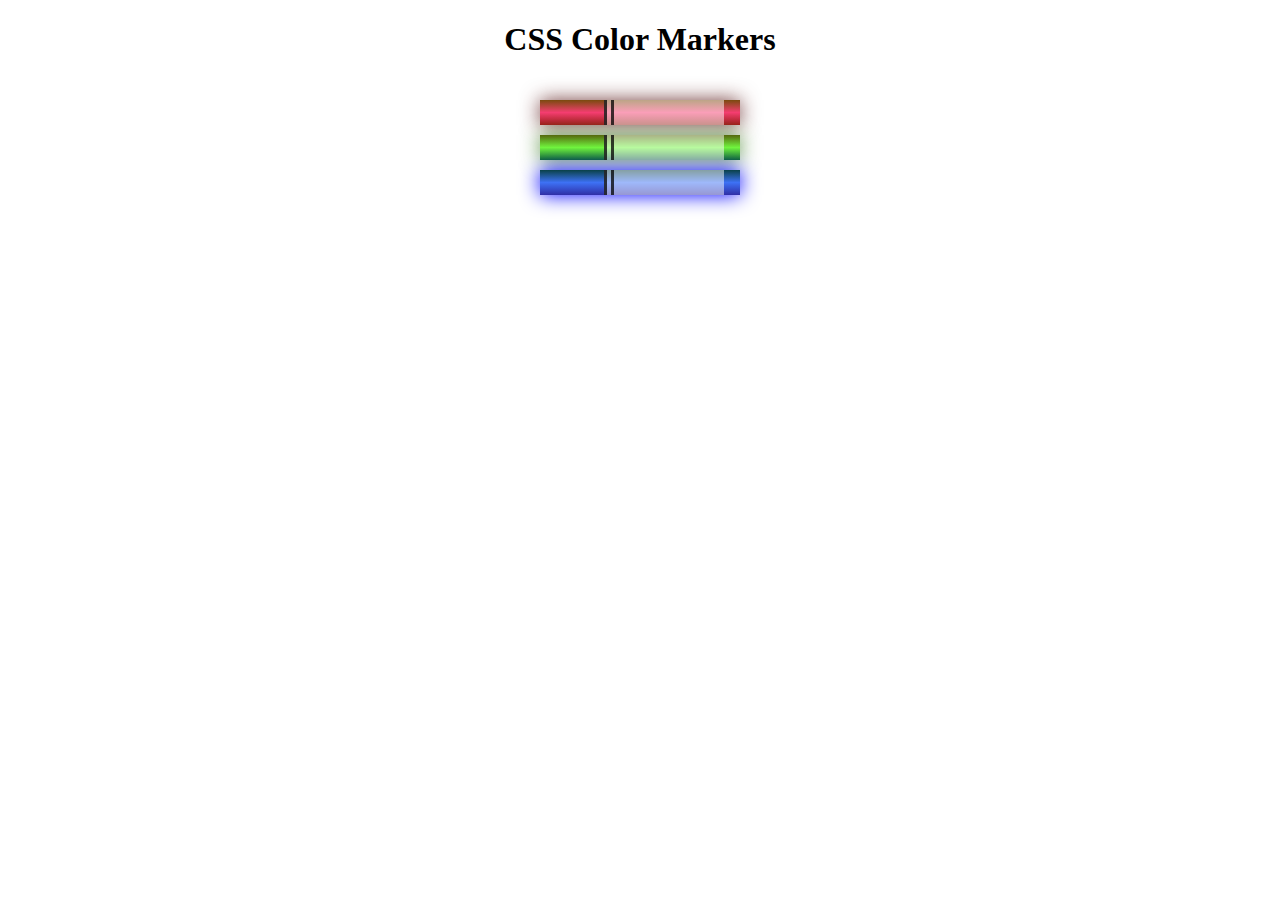
<file: Colored Markers/index.html>
<!DOCTYPE html>
<html lang="en">
  <head>
    <meta charset="utf-8">
    <meta name="viewport" content="width=device-width, initial-scale=1.0">
    <title>Colored Markers</title>
    <link rel="stylesheet" href="styles.css">
  </head>
  <body>
    <h1>CSS Color Markers</h1>
    <div class="container">
      <div class="marker red">
        <div class="cap"></div>
        <div class="sleeve"></div>
      </div>
      <div class="marker green">
        <div class="cap"></div>
        <div class="sleeve"></div>
      </div>
      <div class="marker blue">
        <div class="cap"></div>
        <div class="sleeve"></div>
      </div>
    </div>
  </body>
</html>
</file>
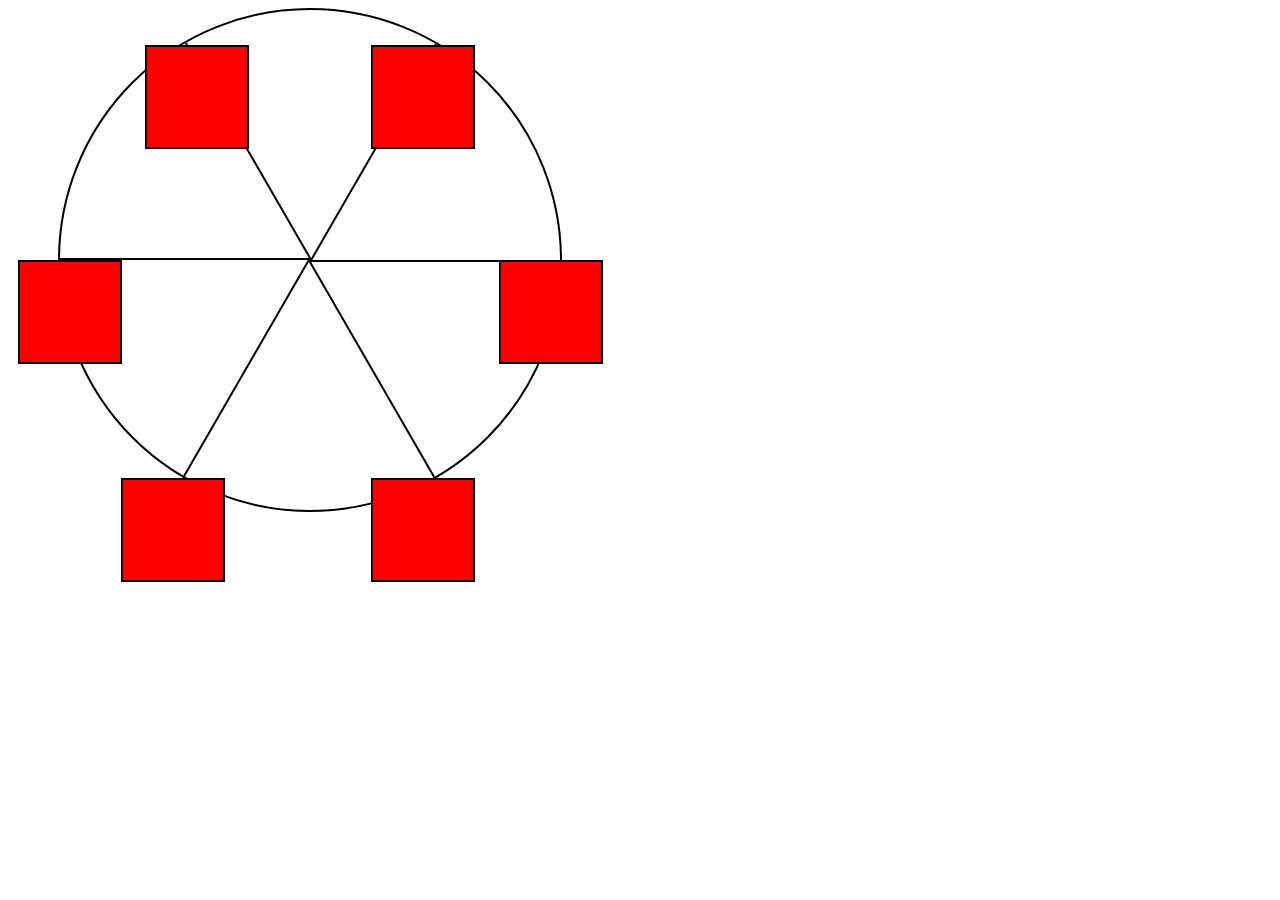
<file: Ferris wheel/index.html>
<!DOCTYPE html>
<html lang="en">
  <head>
    <meta charset="UTF-8">
    <title>Ferris Wheel</title>
    <link rel="stylesheet" href="./styles.css">
  </head>
  <body>
    <div class="wheel">
      <span class="line"></span>
      <span class="line"></span>
      <span class="line"></span>
      <span class="line"></span>
      <span class="line"></span>
      <span class="line"></span>

      <div class="cabin"></div>
      <div class="cabin"></div>
      <div class="cabin"></div>
      <div class="cabin"></div>
      <div class="cabin"></div>
      <div class="cabin"></div>
    </div>
  </body>
</html>
</file>
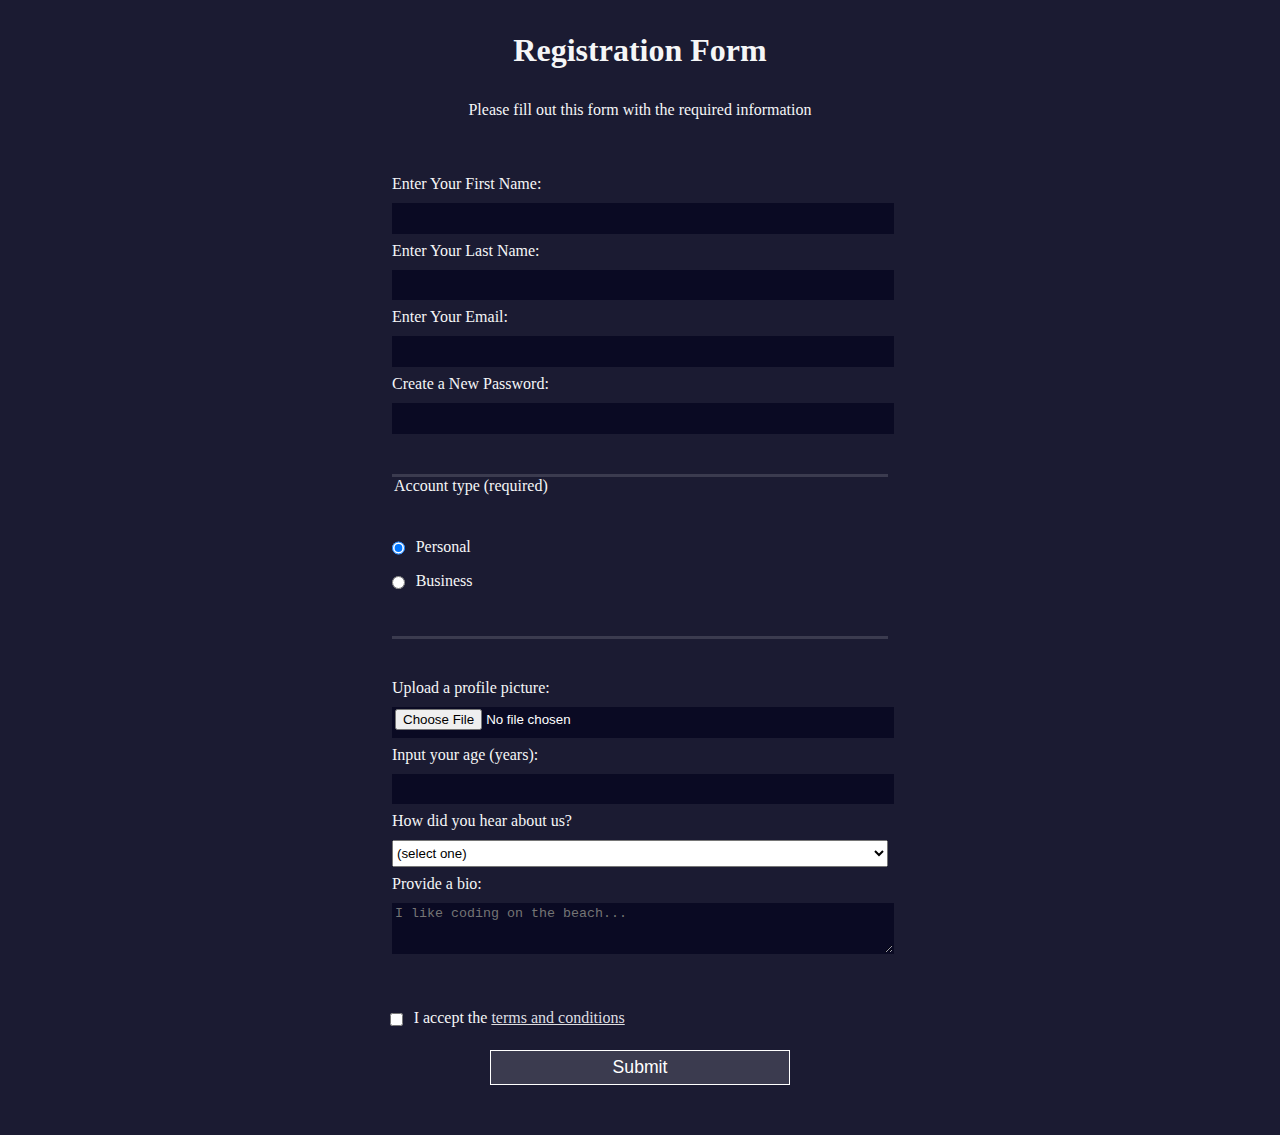
<file: Registration Form/index.html>
<!DOCTYPE html>
<html lang="en">
  <head>
    <meta charset="UTF-8">
    <title>Registration Form</title>
    <link rel="stylesheet" href="styles.css" />
  </head>
  <body>
    <h1>Registration Form</h1>
    <p>Please fill out this form with the required information</p>
    <form method="post" action='https://register-demo.freecodecamp.org'>
      <fieldset>
        <label for="first-name">Enter Your First Name: <input id="first-name" name="first-name" type="text" required /></label>
        <label for="last-name">Enter Your Last Name: <input id="last-name" name="last-name" type="text" required /></label>
        <label for="email">Enter Your Email: <input id="email" name="email" type="email" required /></label>
        <label for="new-password">Create a New Password: <input id="new-password" name="new-password" type="password" pattern="[a-z0-5]{8,}" required /></label>
      </fieldset>
      <fieldset>
        <legend>Account type (required)</legend>
        <label for="personal-account"><input id="personal-account" type="radio" name="account-type" class="inline" checked /> Personal</label>
        <label for="business-account"><input id="business-account" type="radio" name="account-type" class="inline" /> Business</label>
      </fieldset>
      <fieldset>
        <label for="profile-picture">Upload a profile picture: <input id="profile-picture" type="file" name="file" /></label>
        <label for="age">Input your age (years): <input id="age" type="number" name="age" min="13" max="120" /></label>
        <label for="referrer">How did you hear about us?
          <select id="referrer" name="referrer">
            <option value="">(select one)</option>
            <option value="1">freeCodeCamp News</option>
            <option value="2">freeCodeCamp YouTube Channel</option>
            <option value="3">freeCodeCamp Forum</option>
            <option value="4">Other</option>
          </select>
        </label>
        <label for="bio">Provide a bio:
          <textarea id="bio" name="bio" rows="3" cols="30" placeholder="I like coding on the beach..."></textarea>
        </label>
      </fieldset>
      <label for="terms-and-conditions">
        <input class="inline" id="terms-and-conditions" type="checkbox" required name="terms-and-conditions" /> I accept the <a href="https://www.freecodecamp.org/news/terms-of-service/">terms and conditions</a>
      </label>
      <input type="submit" value="Submit" />
    </form>
  </body>
</html>
</file>
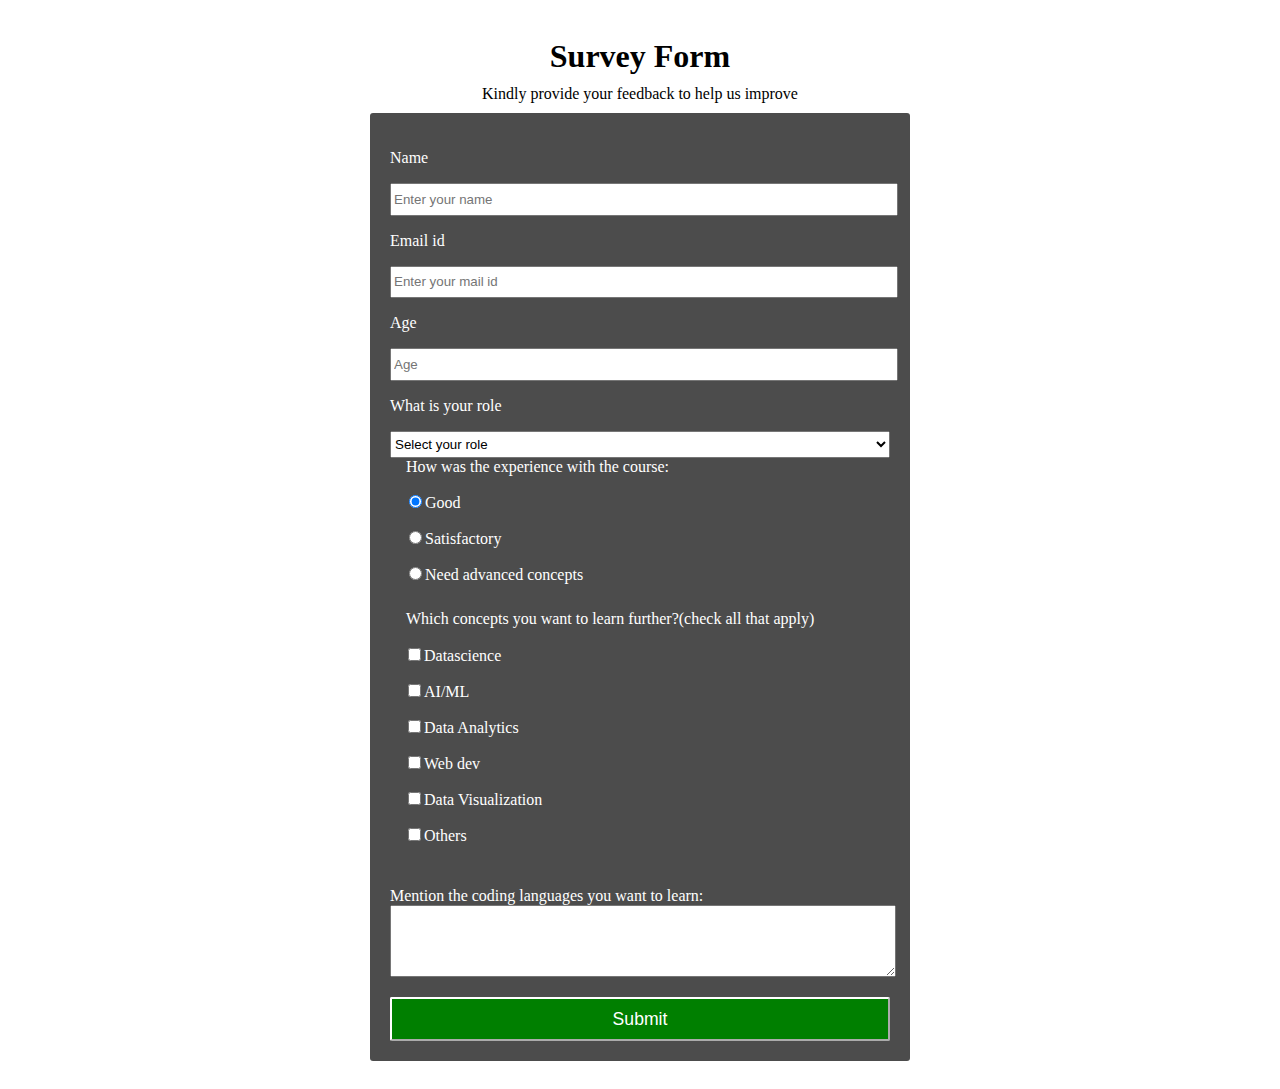
<file: Survey Form/index.html>
<!DOCTYPE html>
<html lang="en">
  <head>
    <title>Survey Form</title>
    <meta charset="utf-8">
    <meta name="viewport" content="width=device-width, initial-scale=1.0" />
    <link rel="stylesheet" href="styles.css" />
  </head>
  <body>
      <h1 id="title">Survey Form</h1>
      <p id="description">Kindly provide your feedback to help us improve</p>
    <div class="Form">
      <form id="survey-form" action = "response.html">
        <label for="name" id="name-label">Name</label><input name="name"id="name" type="text" required placeholder="Enter your name">
        <label for="email" id="email-label">Email id</label><input name="email" id="email" type="email" required placeholder="Enter your mail id">
        <label for="number" id="number-label">Age</label><input name="number" id="number" type="number" min="8" max="60" placeholder="Age">
        <label for="dropdown" id="role">What is your role</label>
        <select name="dropdown"id="dropdown">
          <option value="">Select your role</option>
          <option value="1">Student</option>
          <option value="2">Software professional</option>
          <option value="3">Prefer not to say</option>
        </select>
        <fieldset>
          <legend>How was the experience with the course:</legend>
          <label for="good"><input type="radio" name="experience" id="good" value="good" checked >Good</label>
          <label for="Satisfactory"><input type="radio" name="experience" id="Satisfactory" value="Satisfactory">Satisfactory</label>
          <label for="Advanced"><input type="radio" name="experience" id="Advanced" value="Advanced">Need advanced concepts</label>
        </fieldset>
        <fieldset>
          <legend>Which concepts you want to learn further?(check all that apply)</legend>
          <label for="Datascience"><input type="checkbox" value="Datascience" id="Datascience">Datascience</label>
          <label for="AI/ML"><input type="checkbox" value="AI/ML" id="AI/ML">AI/ML</label>
          <label for="Data Analytics"><input type="checkbox" value="Data Analytics" id="Data Analytics">Data Analytics</label>
          <label for="Web dev"><input type="checkbox" value="Web dev" id="Web dev">Web dev</label>
          <label for="DV"><input type="checkbox" value="DV" id="DV">Data Visualization</label>
          <label for="Others"><input type="checkbox" value="Others" id="Others">Others</label>
        </fieldset>
        <label for="course">Mention the coding languages you want to learn:<textarea id="course" rows="7" cols="10" name="course"></textarea></label>
        <input id="submit" type="submit" value="Submit" onclick="return checkCourse()" />
      </form>
    </div>
    <script src="response.js"></script>
  </body>
</html>
</file>
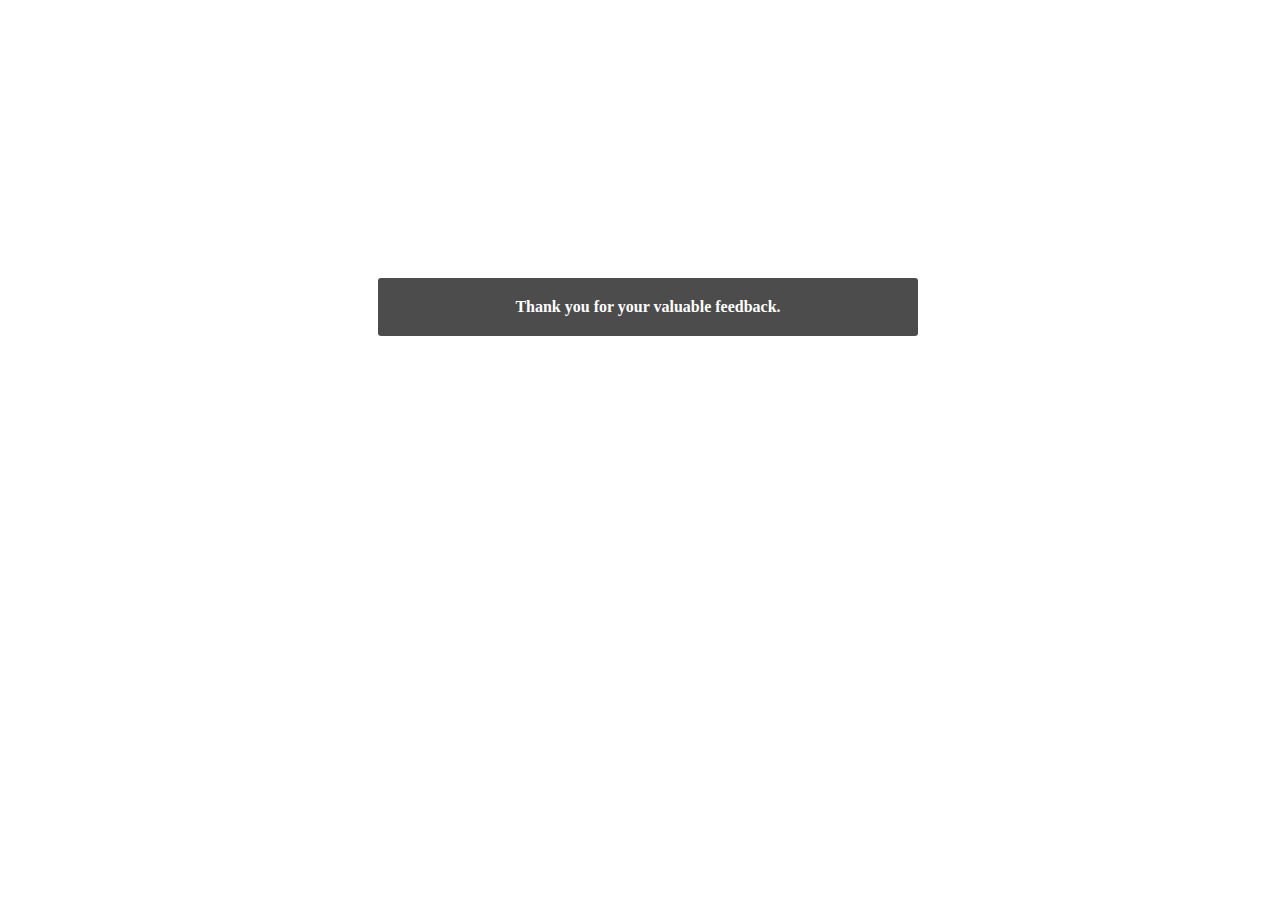
<file: Survey Form/response.html>
<!DOCTYPE html>
<html lang="en">
  <head>
    <title>Response Form</title>
    <meta charset="utf-8">
    <meta name="viewport" content="width=device-width, initial-scale=1.0" />
    <link rel="stylesheet" href="styles1.css" />
  </head>
  <body>
    <h4>Thank you for your valuable feedback.</h4>
  </body>
</html>
</file>
<file: Colored Markers/styles.css>
h1 {
    text-align: center;
  }
  
  .container {
    background-color: rgb(255, 255, 255);
    padding: 10px 0;
  }
  
  .marker {
    width: 200px;
    height: 25px;
    margin: 10px auto;
  }
  
  .cap {
    width: 60px;
    height: 25px;
  }
  
  .sleeve {
    width: 110px;
    height: 25px;
    background-color: rgba(255, 255, 255, 0.5);
    border-left: 10px double rgba(0, 0, 0, 0.75);
  }
  
  .cap, .sleeve {
    display: inline-block;
  }
  
  .red {
    background: linear-gradient(rgb(122, 74, 14), rgb(245, 62, 113), rgb(162, 27, 27));
    box-shadow: 0 0 20px 0 rgba(83, 14, 14, 0.8);
  }
  
  .green {
    background: linear-gradient(#55680D, #71F53E, #116C31);
    box-shadow: 0 0 20px 0 #3B7E20CC;
  }
  
  .blue {
    background: linear-gradient(hsl(186, 76%, 16%), hsl(223, 90%, 60%), hsl(240, 56%, 42%));
    box-shadow: 0 0 20px 0 blue;
  }
</file>
<file: Ferris wheel/styles.css>
.wheel {
    border: 2px solid black;
    border-radius: 50%;
    margin-left: 50px;
    position: absolute;
    height: 55vw;
    width: 55vw;
    max-width: 500px;
    max-height: 500px;
    animation-name: wheel;
    animation-duration: 10s;
    animation-iteration-count: infinite;
    animation-timing-function: linear;
  }
  
  .line {
    background-color: black;
    width: 50%;
    height: 2px;
    position: absolute;
    top: 50%;
    left: 50%;
    transform-origin: 0% 0%;
  }
  
  .line:nth-of-type(2) {
    transform: rotate(60deg);
  }
  .line:nth-of-type(3) {
    transform: rotate(120deg);
  }
  .line:nth-of-type(4) {
    transform: rotate(180deg);
  }
  .line:nth-of-type(5) {
    transform: rotate(240deg);
  }
  .line:nth-of-type(6) {
    transform: rotate(300deg);
  }
  
  .cabin {
    background-color: red;
    width: 20%;
    height: 20%;
    position: absolute;
    border: 2px solid;
    transform-origin: 50% 0%;
    animation: cabins 10s ease-in-out infinite;
  }
  
  .cabin:nth-of-type(1) {
    right: -8.5%;
    top: 50%;
  }
  .cabin:nth-of-type(2) {
    right: 17%;
    top: 93.5%;
  }
  .cabin:nth-of-type(3) {
    right: 67%;
    top: 93.5%;
  }
  .cabin:nth-of-type(4) {
    left: -8.5%;
    top: 50%;
  }
  .cabin:nth-of-type(5) {
    left: 17%;
    top: 7%;
  }
  .cabin:nth-of-type(6) {
    right: 17%;
    top: 7%;
  }
  
  @keyframes wheel {
     0% {
       transform: rotate(0deg);
     }
     100% {
       transform: rotate(360deg);
     }
  }
  
  @keyframes cabins {
    0% {
      transform: rotate(0deg);
    }
    25% {
      background-color: yellow;
    }
    50% {
      background-color: purple;
    }
    75% {
      background-color: yellow;
    }
    100% {
      transform: rotate(-360deg);
    }
  }
</file>
<file: Registration Form/styles.css>
body {
    width: 100%;
    height: 100vh;
    margin: 0;
    background-color: #1b1b32;
    color: #f5f6f7;
    font-family: Tahoma;
    font-size: 16px;
  }
  
  h1, p {
    margin: 1em auto;
    text-align: center;
  }
  
  form {
    width: 60vw;
    max-width: 500px;
    min-width: 300px;
    margin: 0 auto;
    padding-bottom: 2em;
  }
  
  fieldset {
    border: none;
    padding: 2rem 0;
    border-bottom: 3px solid #3b3b4f;
  }
  
  fieldset:last-of-type {
    border-bottom: none;
  }
  
  label {
    display: block;
    margin: 0.5rem 0;
  }
  
  input,
  textarea,
  select {
    margin: 10px 0 0 0;
    width: 100%;
    min-height: 2em;
  }
  
  input, textarea {
    background-color: #0a0a23;
    border: 1px solid #0a0a23;
    color: #ffffff;
  }
  
  .inline {
    width: unset;
    margin: 0 0.5em 0 0;
    vertical-align: middle;
  }
  
  input[type="submit"] {
    display: block;
    width: 60%;
    margin: 1em auto;
    height: 2em;
    font-size: 1.1rem;
    background-color: #3b3b4f;
    border-color: white;
    min-width: 300px;
  }
  
  input[type="file"] {
    padding: 1px 2px;
  }
  
  .inline{
    display: inline; 
  }
  
  a {
    color:#dfdfe2;
  }
</file>
<file: Survey Form/styles.css>
body {
    background: url(https://www.pcclean.io/wp-content/gallery/library-hd-wallpapers/919004.jpg);
    padding: 20px;
    font-size: 16px;
    background-attachment: fixed;
  }
  h1,p {
    text-align: center;
    margin: 10px;
  }
  
  p {
    font-family: garamond;
  }
  
  .Form {
    display: block;
    background: rgb(0,0,0,0.7);
    color: white;
    margin-left: auto;
    margin-right: auto;
    padding: 20px;
    max-width: 500px;
    border-radius: 3px;
    width: 80%;
  
  }
  
  label {
    display: block;
    margin: 1rem 0;
  }
  
  input[type="submit"] {
    width: 100%;
    margin: auto;
    height: 2.5em;
    font-size: 1.1rem;
    background-color: rgb(0,127,0);
    color: white;
    border-radius: 2px;
    border-color: white;
  
  }
  input[type="text"],input[type="email"],input[type="number"],select {
    width: 100%;
    height: 2em;
  
  }
  
  textarea {
    width: 100%;
    height: 5em;
  }
  
  fieldset {
    border: none;
    margin: 10px -9;
    padding-top: 0.5px
  }
</file>
<file: Survey Form/styles1.css>
body {
    background: url(https://www.pcclean.io/wp-content/gallery/library-hd-wallpapers/919004.jpg);
    padding: 20px;
    font-size: 16px;
    background-attachment: fixed;
  }

h4 {
    display: block;
    background: rgb(0,0,0,0.7);
    color: white;
    margin-top:250px ;
    margin-left: 350px;
    padding: 20px;
    max-width: 500px;
    border-radius: 3px;
    width: 80%;
    text-align: center;

}
</file>
